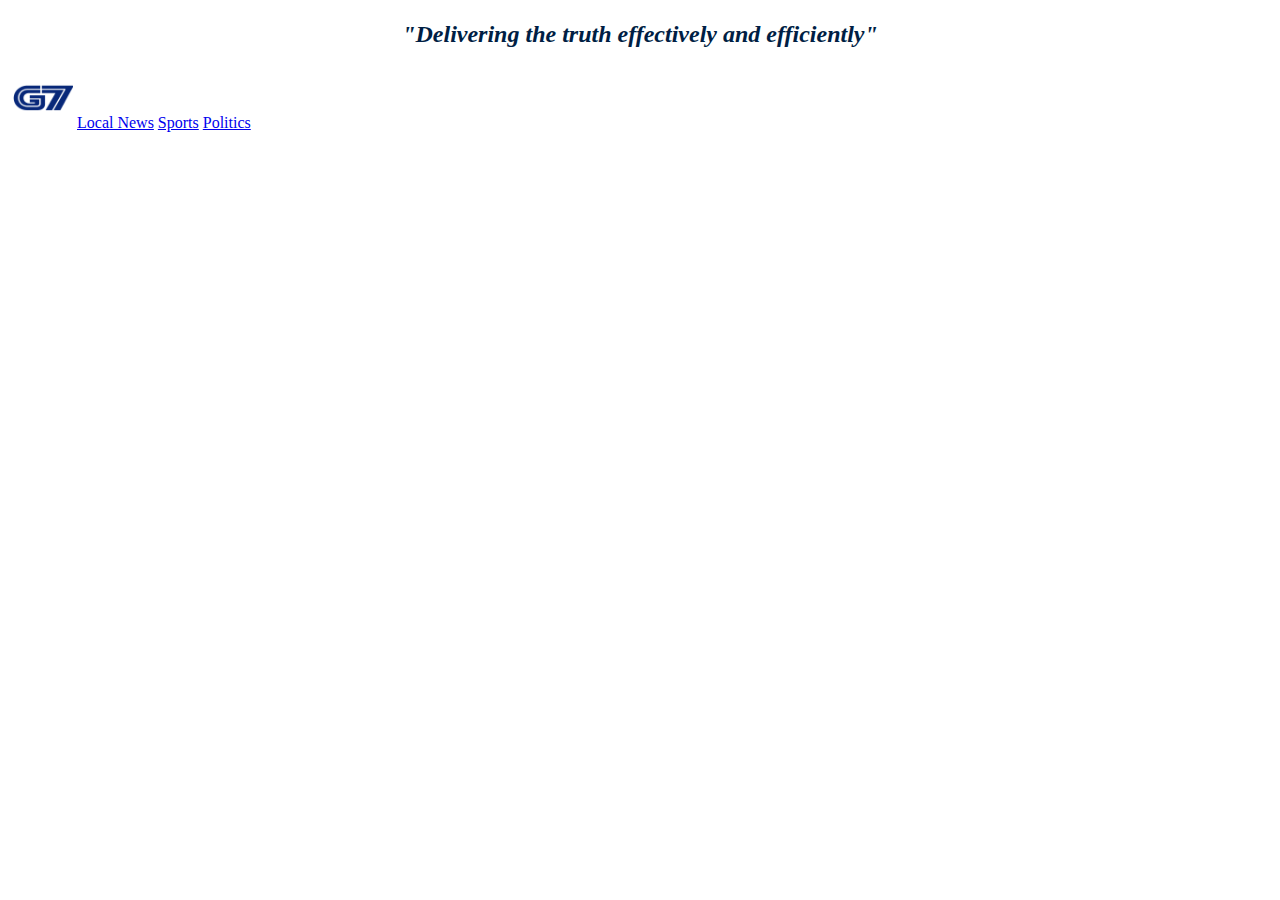
<file: Group7.HTML>
<!DOCTYPE html>
<html>
<head>
    <meta charset="UTF-8">
    <link rel="stylesheet" href="https://cdnjs.cloudflare.com/ajax/libs/font-awesome/4.7.0/css/font-awesome.min.css">
    <link rel="stylesheet" href="styles.css">
    <title>Group 7</title>
    <link rel="icon" type="images/x-ico" href="images/Group7.ico">
</head>
<body>
    <header>
       <h1></h1>
       <h2><i>"Delivering the truth effectively and efficiently"</i></h2>
    </header>
    <div class="topnav" id="myTopnav">
        <a href="#home" class="active"><img src="images/Group7.ico" width="60" height="60"></a>
        <a href="#news" class="active">Local News</a>
        <a href="sports" class="active">Sports</a>
        <a href="politics" class="active">Politics</a>
    </div>
</body>
</html>
</file>
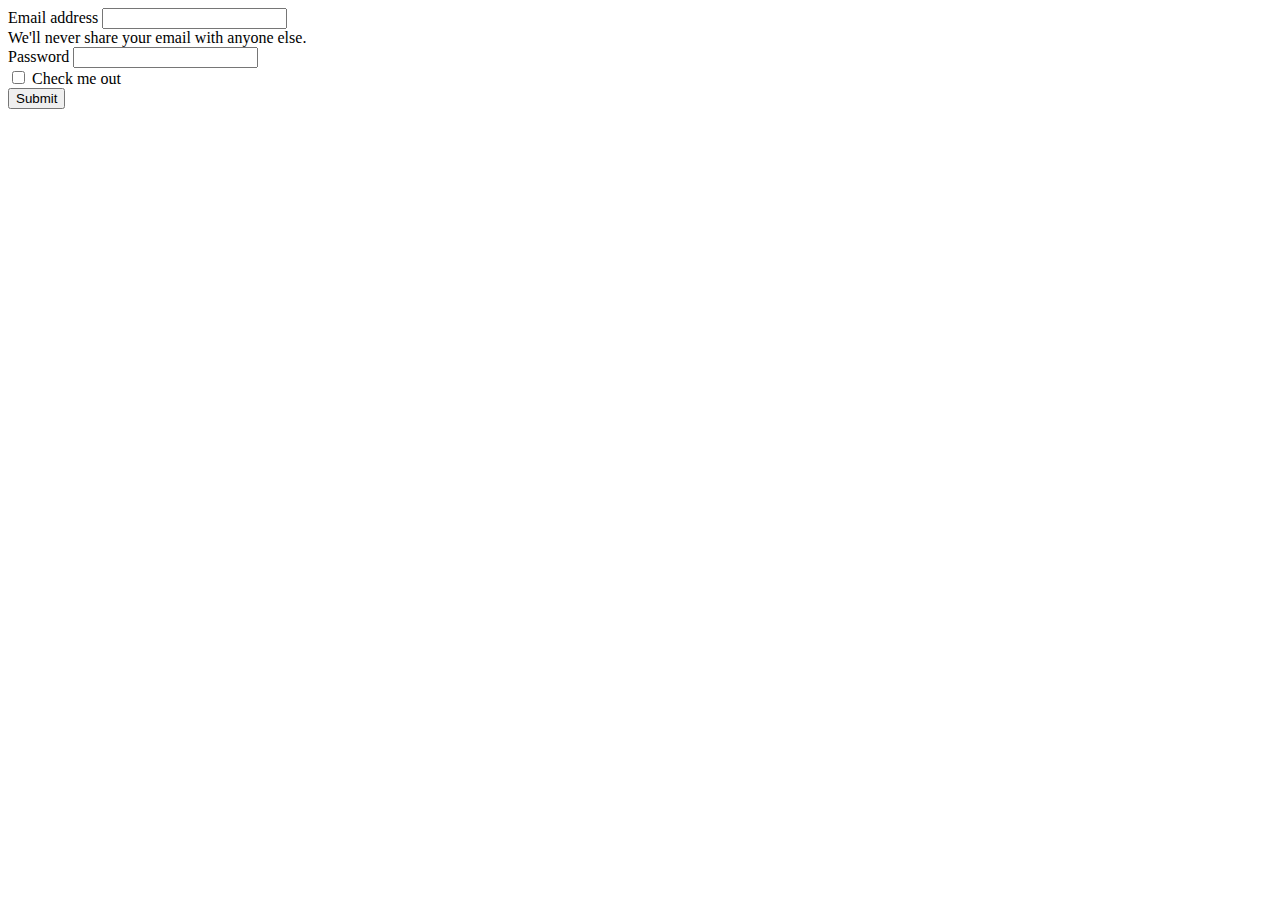
<file: SignUp.HTML>
<!DOCTYPE html>
<html>
<head>
    <meta charset="UTF-8">
    <link rel="stylesheet" href="styles.css">
    <link rel="icon" type="images/x-ico" href="images/Group7.ico">
</head>
<body>
    <form>
  <div class="mb-3">
    <label for="exampleInputEmail1" class="form-label">Email address</label>
    <input type="email" class="form-control" id="exampleInputEmail1" aria-describedby="emailHelp">
    <div id="emailHelp" class="form-text">We'll never share your email with anyone else.</div>
  </div>
  <div class="mb-3">
    <label for="exampleInputPassword1" class="form-label">Password</label>
    <input type="password" class="form-control" id="exampleInputPassword1">
  </div>
  <div class="mb-3 form-check">
    <input type="checkbox" class="form-check-input" id="exampleCheck1">
    <label class="form-check-label" for="exampleCheck1">Check me out</label>
  </div>
  <button type="submit" class="btn btn-primary">Submit</button>
</form>
</body>
</html>
</file>
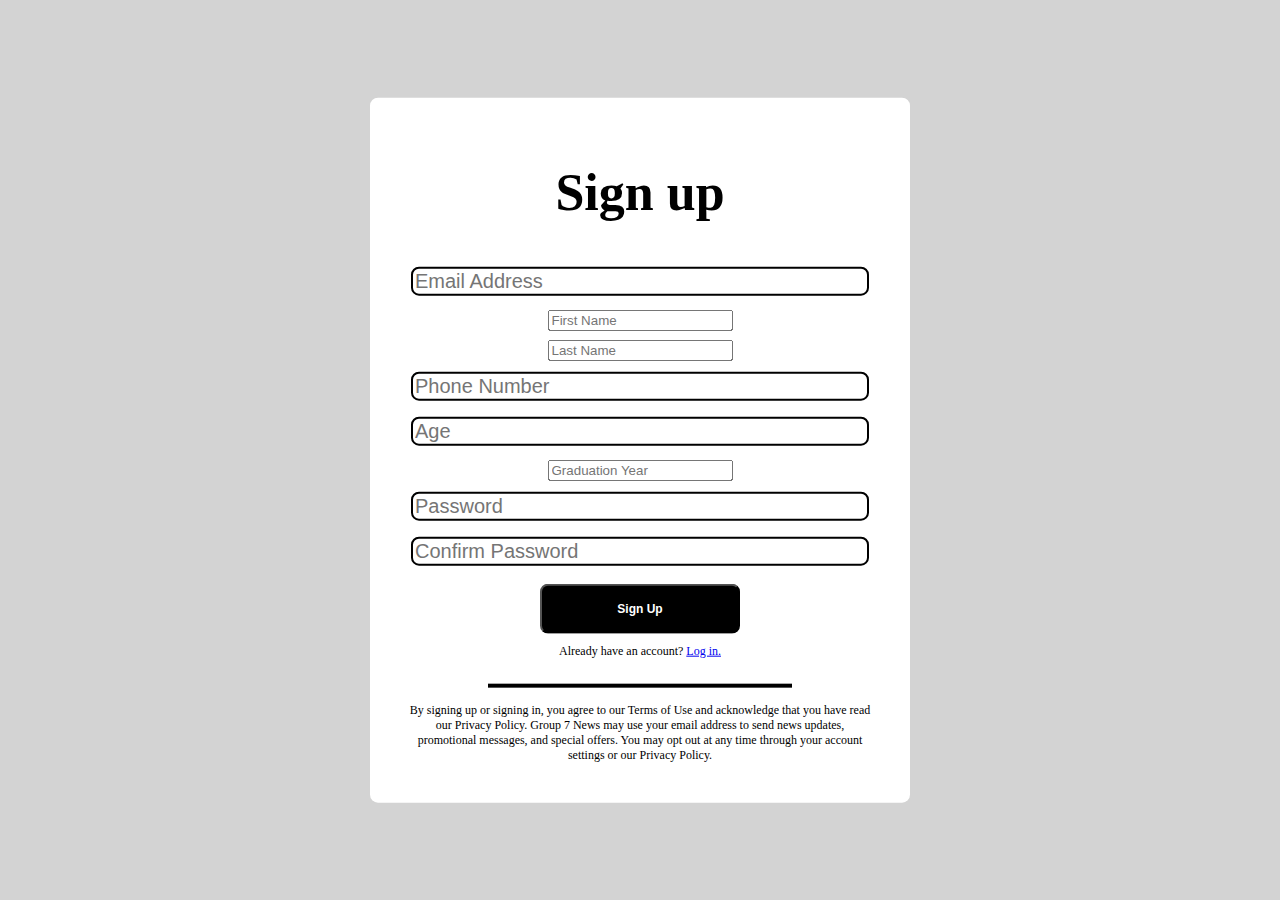
<file: HTML/accountReg.html>
<!DOCTYPE html>
<html>
<head>
    <meta charset="UTF-8">
    <link rel="stylesheet" href="/CSS/accountReg.css">
    <link rel="icon" type="images/x-ico" href="images/Group7.ico">
    <link href="https://cdn.jsdelivr.net/npm/bootstrap@5.3.8/dist/css/bootstrap.min.css" rel="stylesheet" integrity="sha384-sRIl4kxILFvY47J16cr9ZwB07vP4J8+LH7qKQnuqkuIAvNWLzeN8tE5YBujZqJLB" crossorigin="anonymous">
</head>
<body>
    <form class = "container-fluid">
        <h1>Sign up</h1>
        <div>
            <input class="input_email" type="email" id="e-mail" name="e-mail" placeholder="Email Address">
            <br>
            <input class="input_first" type="name" id="name" name="input_first" placeholder="First Name">
            <br>
            <input class="input_last" type="name" id="name" name="input_last" placeholder="Last Name">
            <br>
            <input class="input_phone" type="phone" id="phone" name="phone" placeholder="Phone Number">
            <br>
            <input class="input_age" type="age" id="age" name="age" placeholder="Age">
            <br>
            <input class="input_grad" type="grad" id="grad" name="grad" placeholder="Graduation Year">
            <br>
            <input class="input_pass" type="password" id="password" name="password" placeholder="Password">
            <br>
            <input class="pass_confirm" type="password" id="password" name="password" placeholder="Confirm Password">
        </div>
        <div>
            <button class="input_btn" type="button" id="signup" name="signup" placeholder="Sign up">Sign Up</button>
            <small><p>Already have an account? <a href="/HTML/SignUp.HTML">Log in.</a></p></small>
        </div>
        <hr class="custom-hr">
        <div>
            <p>By signing up or signing in, you agree to our Terms of Use and acknowledge that you have read our Privacy Policy. Group 7 News may use your email address to send news updates, promotional messages, and special offers. You may opt out at any time through your account settings or our Privacy Policy.</p>
        </div>
    </form>
</body>
</html>
</file>
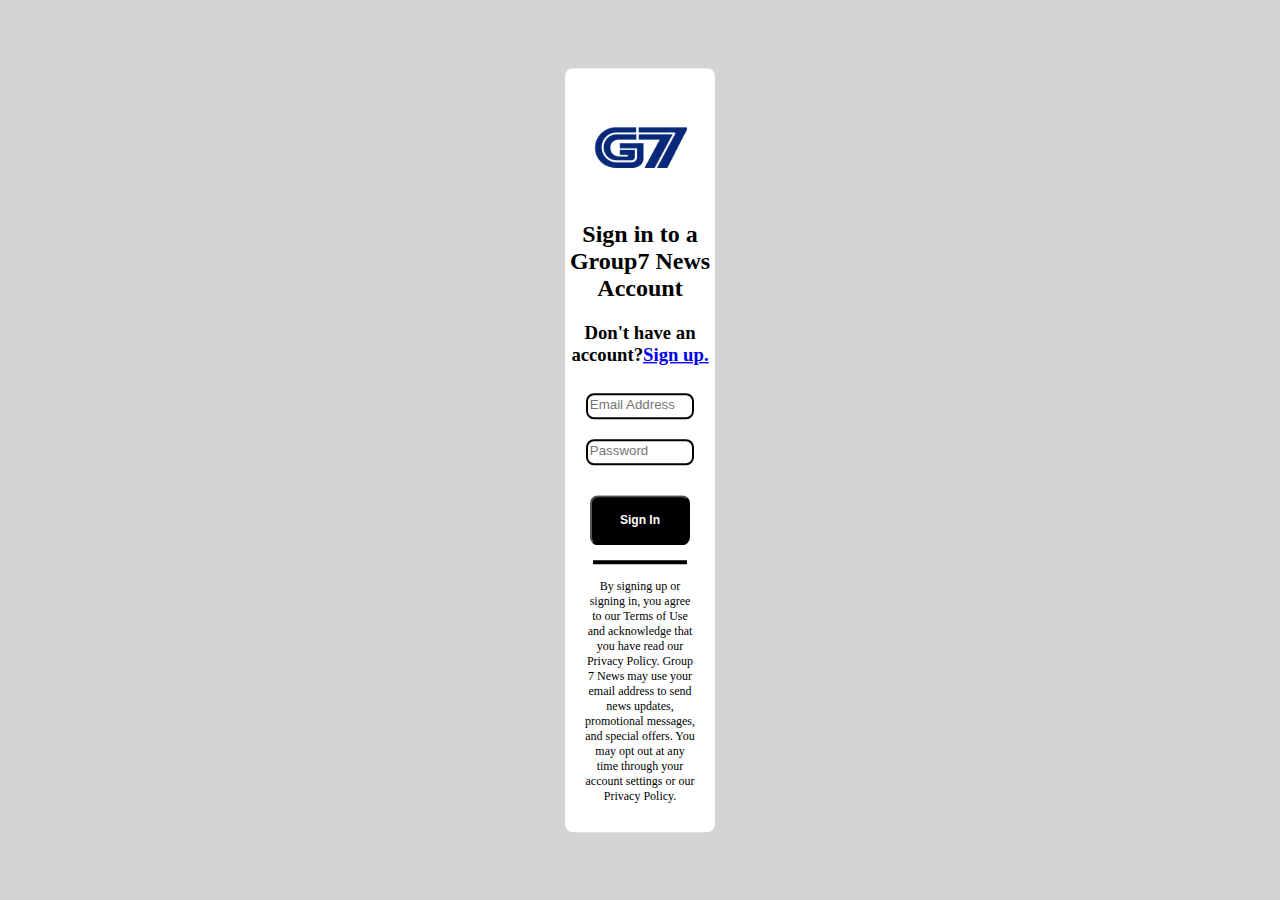
<file: HTML/login.html>
<!DOCTYPE html>
<html>
<head>
    <meta charset="UTF-8">
    <link rel="stylesheet" href="/CSS/login.css">
    <link rel="icon" type="images/x-ico" href="images/Group7.ico">
    <link href="https://cdn.jsdelivr.net/npm/bootstrap@5.3.8/dist/css/bootstrap.min.css" rel="stylesheet" integrity="sha384-sRIl4kxILFvY47J16cr9ZwB07vP4J8+LH7qKQnuqkuIAvNWLzeN8tE5YBujZqJLB" crossorigin="anonymous">
</head>
<body>
    <form class = "container-fluid">
        <header><img src="/images/Group 7 header.ico" height="99px" width="93"></header>
        <h2><strong>Sign in to a Group7 News Account</strong></h2>
        <h3>Don't have an account?<a href="/HTML/accountReg.html"><u>Sign up.</u></a></h3>

        <div>
            <input class="input_email" type="email" id="e-mail" name="e-mail" placeholder="Email Address">
            <br>
            <input class="input_pass" type="password" id="password" name="password" placeholder="Password">
            
        </div>
        <br>
        <button class="input_btn" type="button" id="signin" name="signin" placeholder="Sign in">Sign In</button>
        <hr class="custom-hr">
        <div>
            <p>By signing up or signing in, you agree to our Terms of Use and acknowledge that you have read our Privacy Policy. Group 7 News may use your email address to send news updates, promotional messages, and special offers. You may opt out at any time through your account settings or our Privacy Policy.</p>
        </div>
        <br>
    </form>
</body>
</html>
</file>
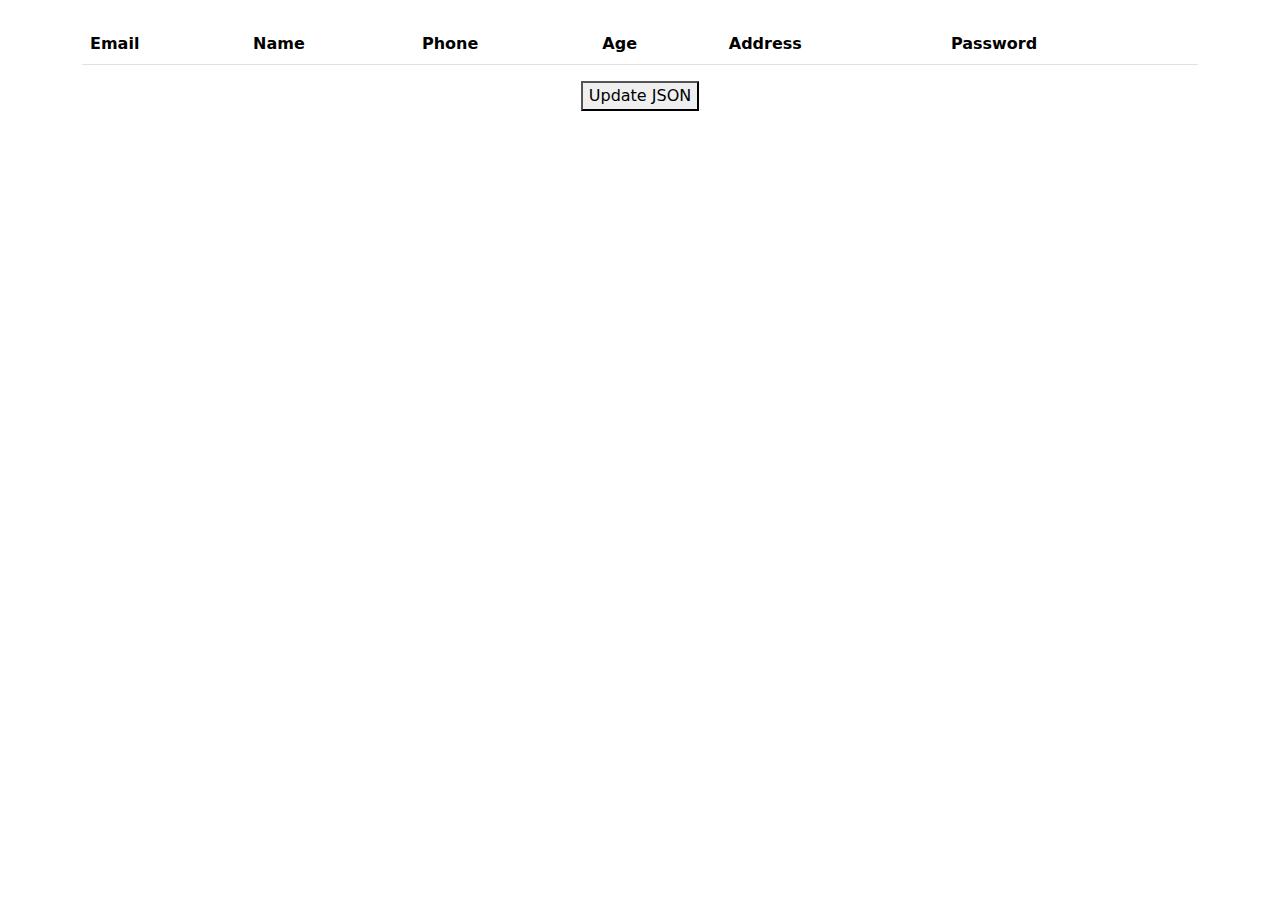
<file: HTML/members.html>
<!DOCTYPE html>
<html lang="en">
<head>
    <meta charset="UTF-8">
    <title>Members</title>
    <link href=https://cdn.jsdelivr.net/npm/bootstrap@5.3.8/dist/css/bootstrap.min.css rel="stylesheet">
</head>

<body>
    <div class="container mt-4">
        <table class="table table-striped">
            <thead>
                <tr>
                    <th>Email</th>
                    <th>Name</th>
                    <th>Phone</th>
                    <th>Age</th>
                    <th>Address</th>
                    <th>Password</th>
                </tr>
            </thead>
            <tbody id="memberTable"></tbody>
        </table>
    </div>

    <div class="text-center">
        <button id="updateJSON" onclick="updateJSON()" >Update JSON</button>
    </div>
    <script src="/JS/members.js"></script>
</body>
</html>
</file>
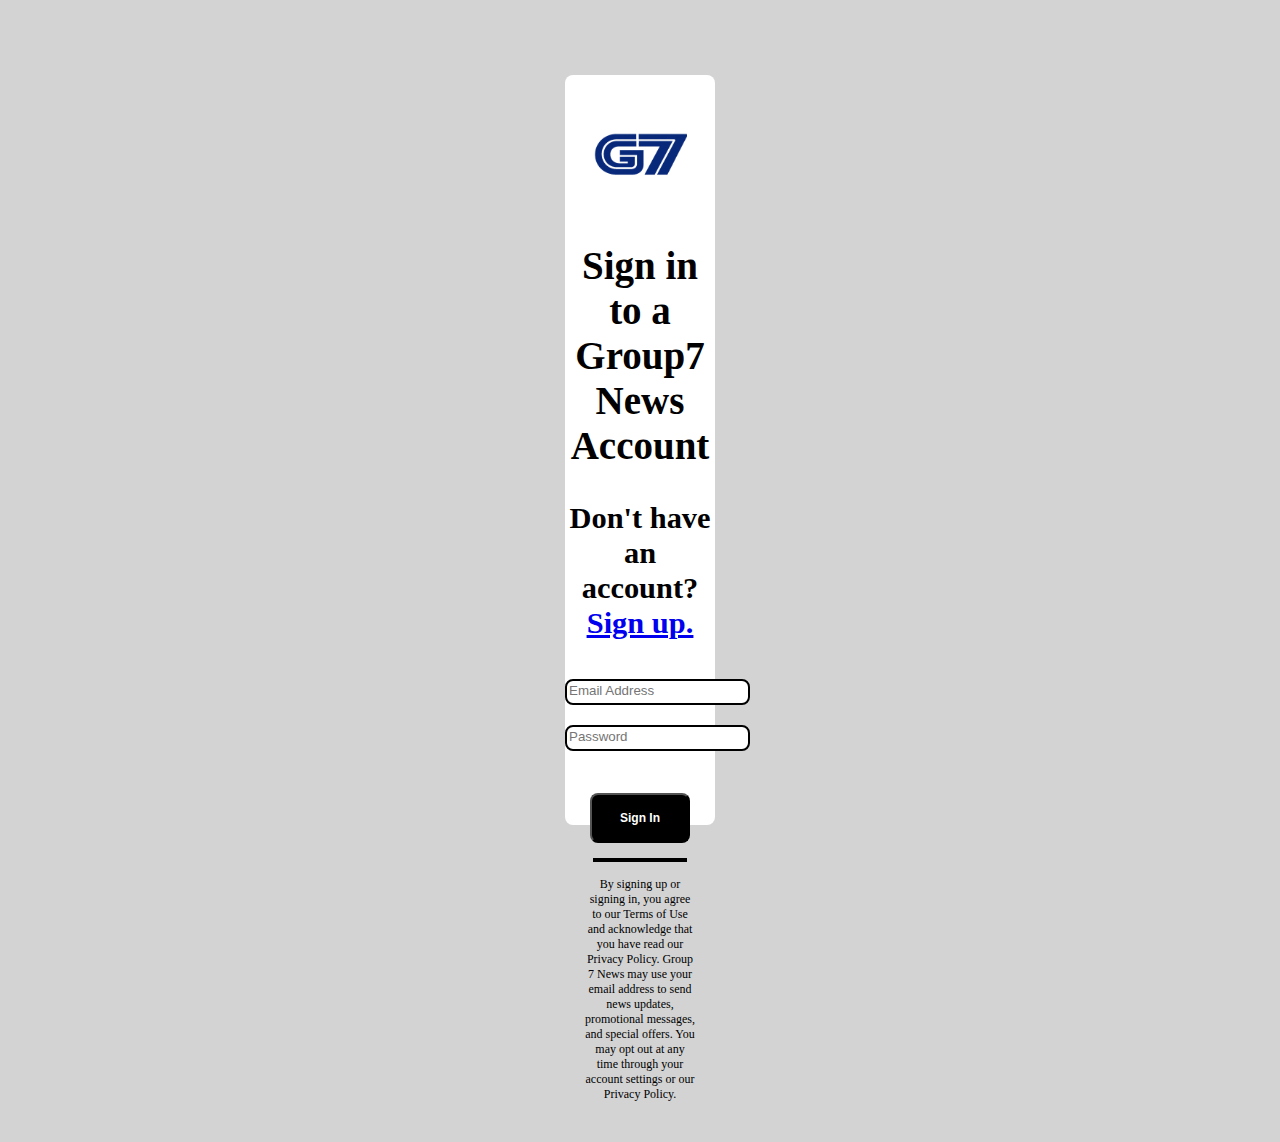
<file: HTML/SignUp.HTML>
<!DOCTYPE html>
<html>
<head>
    <meta charset="UTF-8">
    <link rel="stylesheet" href="/CSS/signup.css">
    <link rel="icon" type="images/x-ico" href="images/Group7.ico">
    <link href="https://cdn.jsdelivr.net/npm/bootstrap@5.3.8/dist/css/bootstrap.min.css" rel="stylesheet" integrity="sha384-sRIl4kxILFvY47J16cr9ZwB07vP4J8+LH7qKQnuqkuIAvNWLzeN8tE5YBujZqJLB" crossorigin="anonymous">
</head>
<body>
    <form class = "container-fluid">
        <header><img src="/images/Group 7 header.ico" height="99px" width="93"></header>
        <h2><strong>Sign in to a Group7 News Account</strong></h2>
        <h3>Don't have an account?<a href="/HTML/accountReg.html"><u>Sign up.</u></a></h3>

        <div>
            <input class="input_email" type="email" id="e-mail" name="e-mail" placeholder="Email Address">
            <br>
            <input class="input_pass" type="password" id="password" name="password" placeholder="Password">
            
        </div>
        <br>
        <button class="input_btn" type="button" id="signin" name="signin" placeholder="Sign in">Sign In</button>
        <hr class="custom-hr">
        <div>
            <p>By signing up or signing in, you agree to our Terms of Use and acknowledge that you have read our Privacy Policy. Group 7 News may use your email address to send news updates, promotional messages, and special offers. You may opt out at any time through your account settings or our Privacy Policy.</p>
        </div>
        <br>
    </form>
</body>
</html>
</file>
<file: styles.css>
header {
    text-align: center;
    color: #001E44;
}
.topnav {
    padding-left: 5px;
    padding-right: 5px;
    border-bottom: #001E44;
    word-spacing: 2;
}
</file>
<file: CSS/accountReg.css>
html {
    background-color: lightgray;
    font-family: Cambria, Cochin, Georgia, Times, 'Times New Roman', serif;
    color: black;
    font-size: 14px;
}
.container-fluid {
    max-width: 540px;
    max-height: 720px;
    border-radius: 8px;
    padding-top: 30px;
}
.custom-hr {
    width: 60%;
    margin: 15px auto;
    border: 2px solid black;
}
p {
    width: 100%;
    margin: 10px auto;
    padding: 0 15px 10px 15px; 
    font-size: 12px;
    text-align: center;
    box-sizing: border-box;
}
.input_btn {
    background-color: black;
    color: white;
    text-align: center;
    width: 200px;
    height: 50px;
    font-size: 12px;
    font-weight: 800;
    line-height: 16px;
    border-radius: 8px;
    margin-top: 12px;
}
.input_name,.pass_confirm, .input_phone, .input_age,.input_pass, .input_email{
    margin: 10px auto;
    border-radius: 8px;
    border: 2px solid black;
    margin-bottom: 6px;
    font-size: 20px;
    width: 90%;
}
form {
    background-color: white;
    position: absolute;
    top: 50%;
    left: 50%;
    transform: translate(-50%,-50%);
    font-size: 26px;
    width: 100%;
    max-width: 540px;
    padding: 20px;
    box-sizing: border-box;
}
.container-fluid h1 , h2, h3, header, div{
    text-align: center;
    text-justify: top;
}
</file>
<file: CSS/login.css>
html {
    background-color: lightgray;
    font-family: Cambria, Cochin, Georgia, Times, 'Times New Roman', serif;
    color: black;
    font-size: 16px;
}
.container-fluid {
    max-width: 560px;
    max-height: 780px;
    border-radius: 8px;
    padding-top: 30px;
}
.custom-hr {
    width: 60%;
    margin: 15px auto;
    border: 2px solid black;
}
p {
    width: 75%;        
    margin: 10px auto; 
    font-size: 12px;
    text-align: center;
}
.input_btn {
    background-color: black;
    color: white;
    text-align: center;
    width: 100px;
    height: 50px;
    font-size: 12px;
    font-weight: 800;
    line-height: 16px;
    border-radius: 8px;
    display: block;
    margin-left: auto;
    margin-right: auto;
}
.input_email, .input_pass{
    padding-bottom: 5px;
    padding-top: 2px;
    border-radius: 8px;
    border: 2px solid black;
    margin-top: 8px;
    margin-bottom: 12px;
    width: 67%;
}
form {
    background-color: white;
    position: absolute;
    top: 50%;
    left: 50%;
    transform: translate(-50%,-50%);
    font-size: 16px;
    width: 150px;
}
.container-fluid h1 , h2, h3, header, div{
    text-align: center;
    text-justify: top;
}
.signUp {
    font-size: 26px;
    text-align: center;
}
label {
    display: block;
    width: 67%;
    margin: 0 auto;
    text-align: left;
    font-weight: 600;
    font-size: 18px;
}
</file>
<file: CSS/signup.css>
html {
    background-color: lightgray;
    font-family: Cambria, Cochin, Georgia, Times, 'Times New Roman', serif;
    color: black;
    font-size: 16px;
}
.container-fluid {
    max-width: 540px;
    max-height: 720px;
    border-radius: 8px;
    padding-top: 30px;
}
.custom-hr {
    width: 60%;
    margin: 15px auto;
    border: 2px solid black;
}
p {
    width: 75%;        
    margin: 10px auto; 
    font-size: 12px;
    text-align: center;
}
.input_btn {
    background-color: black;
    color: white;
    text-align: center;
    width: 100px;
    height: 50px;
    font-size: 12px;
    font-weight: 800;
    line-height: 16px;
    border-radius: 8px;
    display: block;
    margin-left: auto;
    margin-right: auto;
}
.input_email, .input_pass{
    padding-bottom: 5px;
    padding-top: 2px;
    border-radius: 8px;
    border: 2px solid black;
    margin-top: 8px;
    margin-bottom: 12px;
}
form {
    background-color: white;
    position: absolute;
    top: 50%;
    left: 50%;
    transform: translate(-50%,-50%);
    font-size: 26px;
    width: 150px;
}
.container-fluid h1 , h2, h3, header, div{
    text-align: center;
    text-justify: top;
}
</file>
